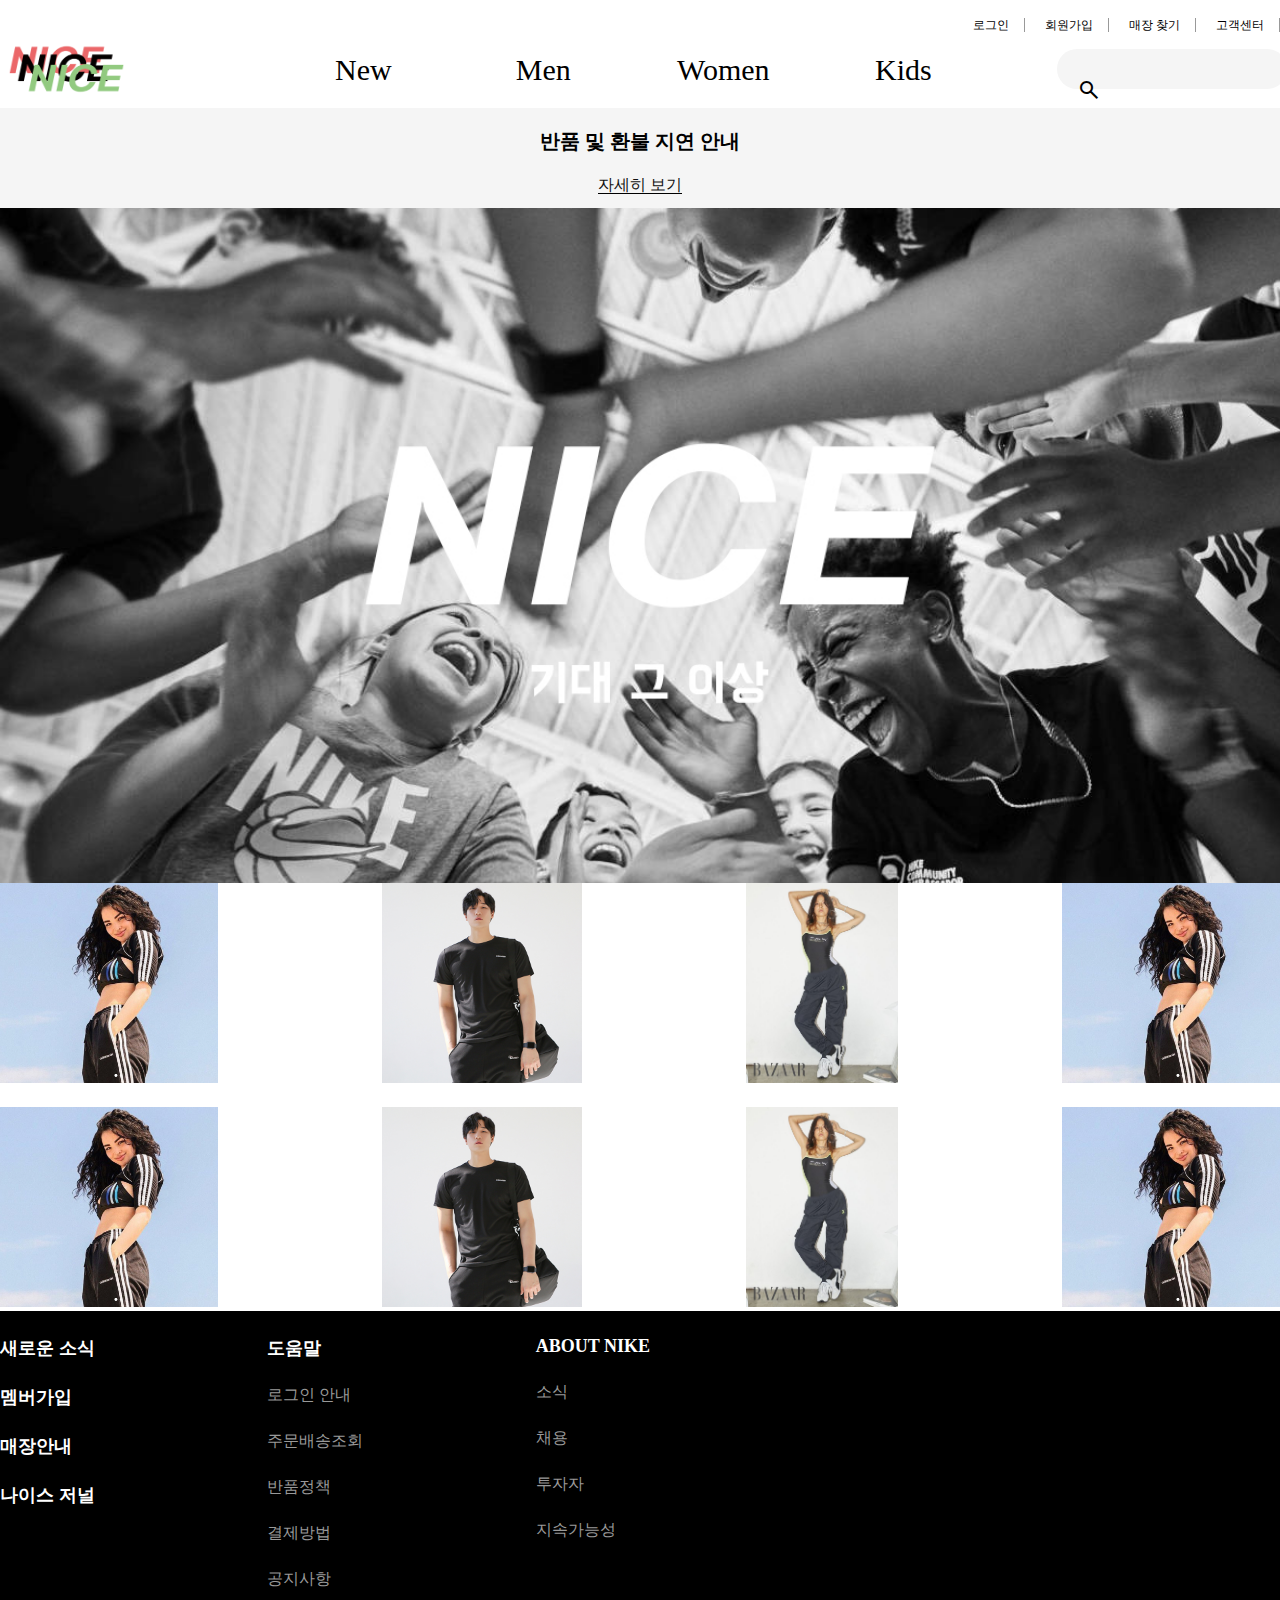
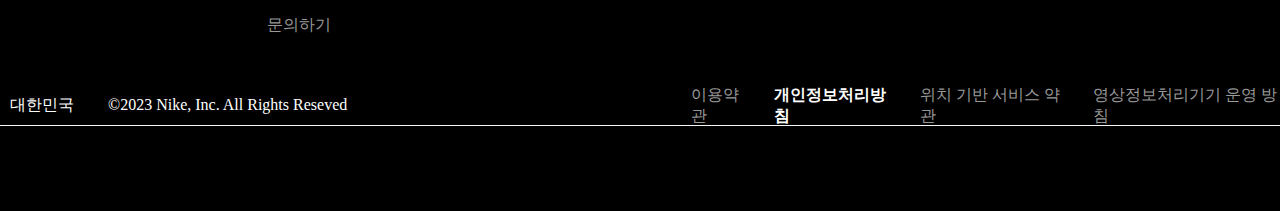
<file: index.html>
<!DOCTYPE html>
<html lang="en">
<head>
    <meta charset="UTF-8">
    <meta http-equiv="X-UA-Compatible" content="IE=edge">
    <meta name="viewport" content="width=device-width, initial-scale=1.0">
    <link rel="preconnect" href="https://fonts.googleapis.com">
    <link rel="preconnect" href="https://fonts.gstatic.com" crossorigin>
    <link href="https://fonts.googleapis.com/css2?family=Do+Hyeon&display=swap" rel="stylesheet">
    <link rel="stylesheet" href="https://fonts.googleapis.com/css2?family=Material+Symbols+Outlined:opsz,wght,FILL,GRAD@20..48,100..700,0..1,-50..200" />
    <link rel="stylesheet" href="https://cdnjs.cloudflare.com/ajax/libs/font-awesome/6.3.0/css/all.min.css" integrity="sha512-SzlrxWUlpfuzQ+pcUCosxcglQRNAq/DZjVsC0lE40xsADsfeQoEypE+enwcOiGjk/bSuGGKHEyjSoQ1zVisanQ==" crossorigin="anonymous" referrerpolicy="no-referrer" />
    <link rel="stylesheet" href="css/style.css">


    <script src="https://code.jquery.com/jquery-1.12.4.js"></script>
    <script src="js/work.js"></script>
    <title>Document</title>
</head>
<body>
    <header>
        <div class = "container container-flex d-flex justify-content-between">
            <a href = # class="logo">
                <i class="fa-solid fa-medal"></i>
            </a>
            <ul class = "top-main d-flex list-style-none">
                <li>
                    <a href="#" class = "login">로그인</a>
                </li>
                <li>
                    <a href="join.html" class = "comein">회원가입</a>
                </li>
                <li>
                    <a href="#" class = "find">매장 찾기</a>
                </li>
                <li>
                    <a href="#" class = "qna">고객센터</a>
                </li>
            </ul>
        </div>
            <!-- /header top -->
            <!-- headeer main -->
            <div class="main-header container container-flex ">
                <a href="#" class="main-logo">
                    <img src="images/nice_logo.png" alt="mainlogo">
                </a>
            <div class="main-menu">
                <ul class = "gnb">
                    <li>
                        <a href="#" class = "menu">New</a>
                        <ul class="lnb">
                            <li><a href="#">신상품 전체보기</a></li>
                            <li><a href="#">Special Event</a></li>
                            <li><a href="#">나이스 덩크 & 에어포스</a></li>
                            <li><a href="#">나이스 코르테즈</a></li>
                            <li><a href="#">nice</a></li>
                        </ul>
                    </li>
                    <li>
                        <a href="#" class = "menu">Men</a>
                        <ul class="lnb">
                            <li><a href="#">남성 신상품</a></li>
                            <li><a href="#">신발</a></li>
                            <li><a href="#">의류</a></li>
                            <li><a href="#">용품</a></li>
                            <li><a href="#">전체보기</a></li>
                        </ul>
                    </li>
                    <li>
                        <a href="#" class = "menu">Women</a>
                        <ul class="lnb">
                            <li><a href="#">여성 신상품</a></li>
                            <li><a href="#">신발</a></li>
                            <li><a href="#">의류</a></li>
                            <li><a href="#">용품</a></li>
                            <li><a href="#">전체보기</a></li>
                        </ul>
                    </li>
                    <li>
                        <a href="#" class = "menu">Kids</a>
                        <ul class="lnb">
                            <li><a href="#">남성 신상품</a></li>
                            <li><a href="#">신발</a></li>
                            <li><a href="#">의류</a></li>
                            <li><a href="#">용품</a></li>
                            <li><a href="#">전체보기</a></li>
                        </ul>
                    </li>
                </ul> 
            </div>
            <!-- search -->
            <section class="container">
                <div class="header-section">
                    <a href="#" class="logo">
                        <form class="search-form">
                            <label class="search">
                                <input type="surch" class="search">
                                <button class="btn-search">
                                    <span class="material-symbols-outlined">
                                        search
                                        </span>
                                </button>
                            </label>
                        </form>
                    </a>
                </div>
            </section>
            </div> 
    </header>
            <!-- /headeer main -->
    <div class="main">
        <div class="return">
            <div class="return-text">
                <p>반품 및 환불 지연 안내</p>
                <span>자세히 보기</span>
            </div> 
        </div>
  <div class="row">
    <!--slide-->
    <div class="hero">
        <div class="slidein">
            <img src="./images/slide1.jpeg" alt="01">
            <img src="./images/slide2.jpeg" alt="02">
            <img src="./images/slide3.jpeg" alt="03">
            <img src="./images/slide4.jpeg" alt="04">
        </div>
    </div>
    <div class="container">
    <div class="img-area">
        <a href="#"><img src="./images/img1.png" alt="01"></a>
        <a href="#"><img src="./images/img2.jpeg" alt="02"></a>
        <a href="#"><img src="./images/img3.jpeg" alt="03"></a>
        <a href="#"><img src="./images/img1.png" alt="01"></a>
    </div>
</div>
    <div class="container">
    <div class="img-area">
        <a href="#"><img src="./images/img1.png" alt="01"></a>
        <a href="#"><img src="./images/img2.jpeg" alt="02"></a>
        <a href="#"><img src="./images/img3.jpeg" alt="03"></a>
        <a href="#"><img src="./images/img1.png" alt="01"></a>
    </div>
        </div>
    </div>
    
</div>
    <!--푸터-->
    <div class="cha-container">
        <div class="row">
        <footer>
           <!-- <div class="end">
               <h1>Team Project</h1>
               <p>이것은 Footer입니다!!!!</p>
               <p>Tel) 대충 아무 번호</p>
               <p>TEAM : 최누리, 정규진, 차명진, 조원홍</p>
           </div> -->
           <div class="footer">
            <div class="footer-left">
                <ul class="left-first">
                    <a href="#"><li>새로운 소식</li></a>
                    <a href="#"><li>멤버가입</li></a>
                    <a href="#"><li>매장안내</li></a>
                    <a href="#"><li>나이스 저널</li></a>
                </ul>
                <ul class="left-sec">
                    <a href="#"><li>도움말</li></a>
                    <a href="#"><li>로그인 안내</li></a>
                    <a href="#"><li>주문배송조회</li></a>
                    <a href="#"><li>반품정책</li></a>
                    <a href="#"><li>결제방법</li></a>
                    <a href="#"><li>공지사항</li></a>
                    <a href="#"><li>문의하기</li></a>
                </ul>
                <ul class="left-third">
                    <a href="#"><li>about nike</li></a>
                    <a href="#"><li>소식</li></a>
                    <a href="#"><li>채용</li></a>
                    <a href="#"><li>투자자</li></a>
                    <a href="#"><li>지속가능성</li></a>
                </ul>
            </div>
            <div class="footer-right">
                <a href="#"><i class="fa-brands fa-youtube"></i></a>
                <a href="#"><i class="fa-brands fa-facebook"></i></a>
                <a href="#"><i class="fa-brands fa-twitter"></i></a>
                <a href="#"><i class="fa-brands fa-instagram"></i></a>
            </div>
           </div>
           <div class="footer-sub">
            <div class="footer-sub-left">
                <a href="#"><i class="fa-solid fa-location-dot"></i>대한민국</a>
                <p>&copy;2023 Nike, Inc. All Rights Reseved</p>
            </div>
            <div class="footer-sub-right">
                <ul class="yakguan">
                    <a href="#"><li>이용약관</li></a>
                    <a href="#"><li>개인정보처리방침</li></a>
                    <a href="#"><li>위치 기반 서비스 약관</li></a>
                    <a href="#"><li>영상정보처리기기 운영 방침</li></a>
                </ul>
            </div>
           </div>
        </footer>
    </div>
        </div>
  
</body>
</html>
</file>
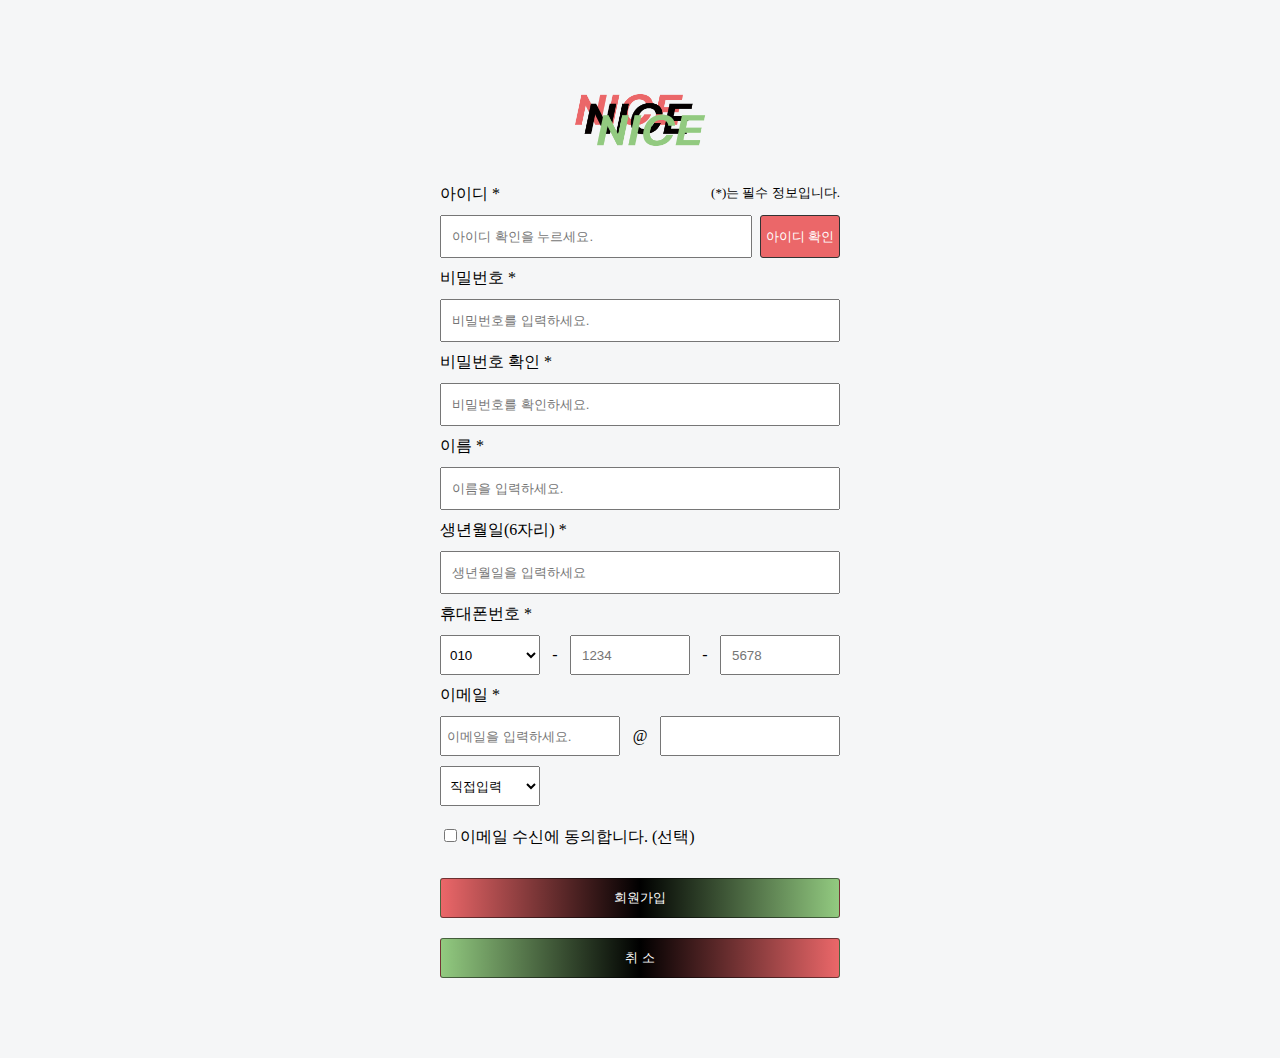
<file: join.html>
<!DOCTYPE html>
<html lang="ko">
<head>
    <meta charset="UTF-8">
    <meta http-equiv="X-UA-Compatible" content="IE=edge">
    <meta name="viewport" content="width=device-width, initial-scale=1.0">
    <title>회원가입</title>
    <link rel="stylesheet" href="css/join.css">
</head>
<body>

    <header>

    </header>
    
    <div class="container">

        <div class="alogo">
            <a href="index.html">   <!-- 로고 -->
                <img class="logo" src="images/nice_logo.png" alt="logo">
            </a>
        </div>
        
        

        <form action="form" name="joinform" id="joinform" method="post" onsubmit="return joinForm();">

            <ul class="listyle">
                <li class="useridlist">
                    <label>
                        <span class="requ">
                            아이디
                        </span>
                        <input type="text" id="userid" name="userid" placeholder="아이디 확인을 누르세요." readonly>
                    </label>
                    <input type="button" id="idsearch" name="idsearch" value="아이디 확인" onclick="changeColor(this)">  <!-- 나중에 jsp로 id 확인 추가, 우선은 누르면 색상 바뀌는거로 만듬 -->
                </li>
                <li>
                    <label>
                        <span class="requ">비밀번호</span>
                        <input type="password" id="userpass" name="userpass" placeholder="비밀번호를 입력하세요.">
                        <span class="uncorrect">비밀번호를 입력하세요.</span>
                    </label>
                </li>
                <li>
                    <label>
                        <span class="requ">비밀번호 확인</span>
                        <input type="password" id="userpass2" name="userpass2" placeholder="비밀번호를 확인하세요.">
                        <span class="uncorrect">비밀번호를 확인하세요.</span>
                    </label>
                </li>
                <li>
                    <label>
                        <span class="requ">이름</span>
                        <input type="text" id="username" name="username" placeholder="이름을 입력하세요.">
                        <span class="uncorrect">이름을 입력하세요.</span>
                    </label>
                </li>
                <li>
                    <label>
                        <span class="requ">생년월일(6자리)</span>
                        <input type="text" id="userbirth" name="userbirth" maxlength="6" oninput="this.value = this.value.replace(/[^0-9.]/g,'');" placeholder="생년월일을 입력하세요">
                        <span class="uncorrect">생년월일을 입력하세요.</span>
                    </label>
                </li>
                <li>
                    <span class="requ">휴대폰번호</span>
                    <div class="jcenter">

                        <select id="number" name="number">
                            <option value="010" selected>010</option>
                            <option value="031">031</option>
                            <option value="02">02</option>
                            <option value="032">032</option>
                        </select>
                        -
                        <input type="text" id="firstnum" name="firstnum" maxlength="4" oninput="this.value = this.value.replace(/[^0-9.]/g,'');" placeholder="1234" class="tel">
                        -
                        <input type="text" id="secondnum" name="secondnum" maxlength="4" oninput="this.value = this.value.replace(/[^0-9.]/g,'');" placeholder="5678" class="tel">
                    </div>
                    <span class="uncorrect">휴대폰 번호를 입력하세요.</span>
                </li>
                <li>
                    <span class="requ">이메일</span>
                    <div class="jcenter">
                        <input type="text" id="email" name="email" class="email" placeholder="이메일을 입력하세요.">
                        @
                        <input type="text" id="email2" name="email2" class="email" value="">
                    </div>
                        <select id="email3" name="email3">
                            <option value="">직접입력</option>
                            <option value="naver.com">naver.com</option>
                            <option value="daum.net">daum.net</option>
                            <option value="google.com">google.com</option>
                            <option value="nate.com">nate.com</option>
                            <option value="hanmail.net">hanmail.net</option>
                        </select>
                    <span class="uncorrect">이메일을 입력하세요.</span>
                </li>
            </ul>

            <label class="emailok">
                <input type="checkbox" id="emailok" name="emailok">이메일 수신에 동의합니다. (선택)
            </label>
            <div class="btn-box">
                <button type="submit" class="myButton">
                    회원가입
                </button>
                <button type="reset" class="myButton2">
                    취 소
                </button>
            </div>
        </form>
        

        

    </div>

    <footer>

    </footer>
    
    <script src="js/jquery-1.12.4.min.js"></script>
    <script src="js/join.js"></script>
    
</body>
</html>
</file>
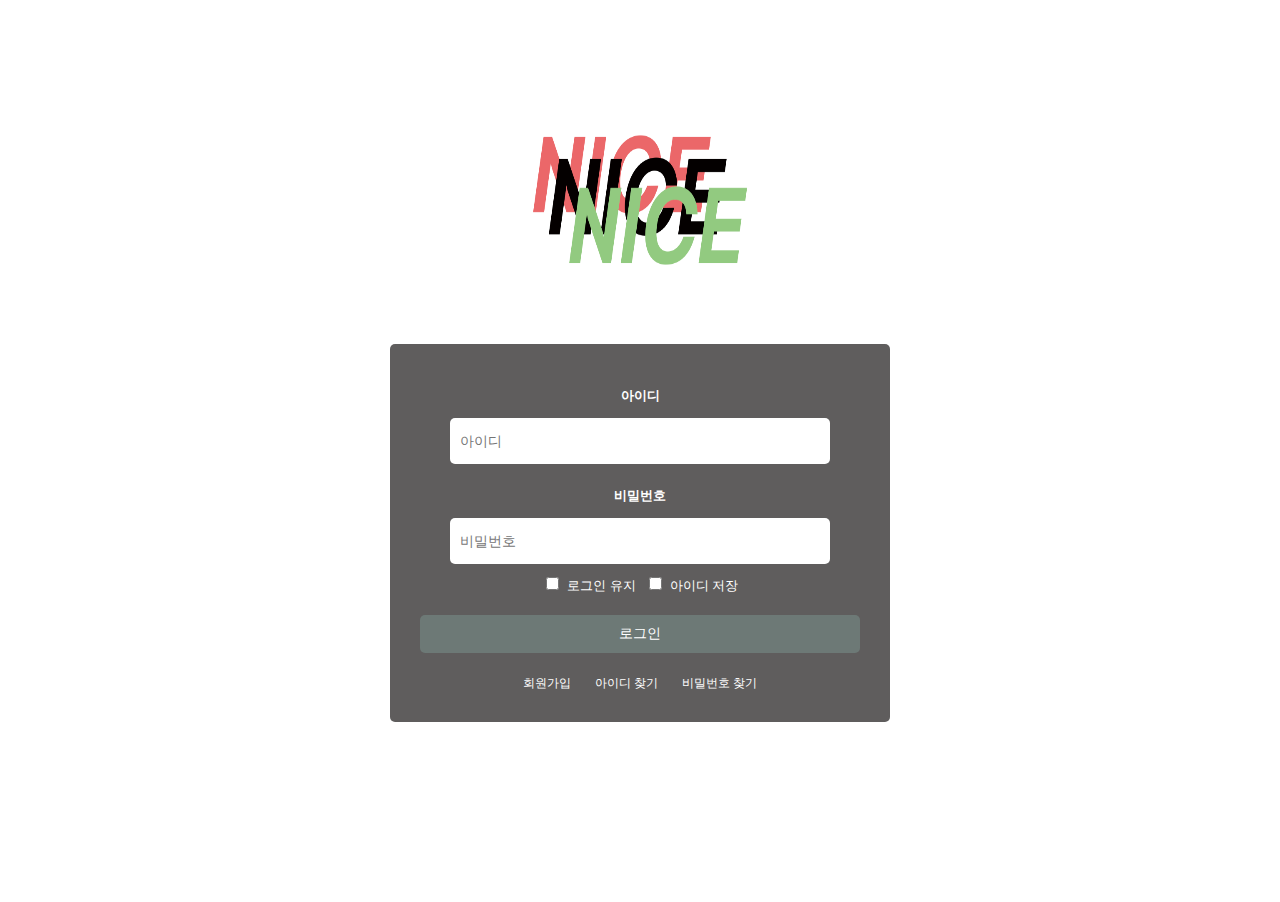
<file: login.html>
<!DOCTYPE html>
<html lang="ko">
<head>
    <meta charset="UTF-8">
    <meta http-equiv="X-UA-Compatible" content="IE=edge">
    <meta name="viewport" content="width=device-width, initial-scale=1.0">
    <title>Document</title>
    <link rel="stylesheet" href="css/loginstyle.css">
</head>
<body>
    <div class="login_container">
        <div class="logo"> 
            <a href="index.html">
                <img src="images/nice_logo.png" alt="logo">
            </a>
        </div>
        <div class="login-form">
            <form name="login"> 
                <div class="login-id">
                    <h3>아이디</h3>
                    <label><input type="text" name="userid" id="userid" class="text-field" placeholder="아이디"></label>
                </div>
                <div class="login-pw">
                    <h3>비밀번호</h3>
                    <label><input type="password" name="userpw" id="userpw" class="text-field" placeholder="비밀번호"></label>
                </div>
                <div class="login-etc">
                    <label><input type="checkbox" id="login-keep"><span>로그인 유지</span></label>
                    <label><input type="checkbox" id="id-save"><span>아이디 저장</span></label>
                </div>
                <div class="login-btn">
                    <input type="submit" value="로그인" class="submit-btn">
                </div>
            </form>
            <div class="links">
                <a href="join.html">회원가입</a>
                <a href="#">아이디 찾기</a>
                <a href="#">비밀번호 찾기</a>
            </div>
        </div>
    </div>
</body>
</html>
</file>
<file: css/style.css>
*{box-sizing: border-box;}
body{
    margin: 0;
}

.container{
    max-width: 1300px;
    margin-left: auto;
    margin-right: auto;

}

.container-flex {
    display: flex;
}
.row{
    margin-left: -15px;
    margin-right: -15px;
}
.d-flex{
    display: flex;
}
.justify-content-between{
    justify-content: space-between;
}
.list-style-none{
    margin: 0;
    padding: 0;
    list-style: none;
}
.text-decoration{
    text-decoration: none;
}
.aligh-item-center{
    align-items: center;
}
.text-center{
    text-align: center;
}
.bold{
    font-weight: bold;
}

/* ******header******** */
header{
    padding-top: 15px;
}
.fa-medal{
    font-size: 24px;
    color: #000;
}
.fa-medal:hover{
    color: #999;
}
.top-main a{
    color: #000;
    text-decoration: none;
    font-size : 12px;
    border-right: 1px solid #999;
    padding-right: 15px;
    margin-left: 20px;
}
.top-main a:hover{
    color: #999;
}
/*******header-main*******/

.main-logo img{ 
    height: 70px;
}
.main-menu{
    position: relative;
    
}
.gnb{
    width: 100%;
    left: 500px;
    margin: 0 auto;
    padding-top: 19px;
    list-style: none;
    text-align: center;
    justify-content: center;
    display: flex;
    position: absolute;
    padding-left: 0;
    z-index: 5;
}

.gnb>.menu {
    position: relative;
    left: 50%;
    padding-top: 17px;
}
.gnb>li>a{
    display: block;
    width: 180px;
    text-align: center;
}
.gnb>li>a{
    color: #000;
    text-decoration: none;
    font-size: 30px;
    border-radius: none;

}
.gnb a:hover{
    color: #999;
}
.lnb{
    list-style: none;
    background-color: #fff;
    position: absolute;
    width: auto;
    margin: 0;
    padding: 0;
    text-align: center;
    z-index: 5;
    padding-top: 20px;
    /* border: 1px solid #333; */
    display: none;
    
}
.lnb>li{
    margin: 0;
    padding: 0;
}
.lnb>li>a{
    height: 40px;
    color: #777;
    display: block;
    width: 180px;
    font-size: 19px;
    text-decoration: none;
}
.lnb>li>a:hover{
    color: #000;
}
.header-section{
    position: absolute;
}

.search-form{
    position: relative;
    left: 350px;
    background: #f5f5f5;
    border-radius: 20px;
    width: 230px;
    height: 40px;
    margin-top: 15px
}
.search, .btn-search{
    outline: none;
    border: none;
    background: transparent;
    font-size: 16px;
}
.btn-search{
    padding: 0;
}
.btn-search span{
    cursor: pointer;
}
.material-symbols-outlined{
    padding-top: 9px;
    margin-left: 20px;
}
/**********return***********/
.main{
    width: 100%;
    height: 100%;
    margin: 0;
}
.return{

    width: 100%;
    height: auto;
    background-color: #f5f5f5;
}
.return-text{
    text-align: center;
    display: block;
    height: 100px;
}
.return-text p{
    padding-top: 20px;
    font-weight: bold;
    font-size: 20px;
    margin-top :0px;
}
.return-text span{
    cursor: pointer;
    color: #111;
    border-bottom: 1px solid #000;
}

/**************명진 css ************/
.cha-container{
    width: 100%;

}
.row{
    padding-left: 15px;
    padding-right: 15px;
}
.hero{
    margin: auto;
    width: 1300px;
    height: 675px;
    position: relative;
    overflow: hidden;
}
.slidein{
    width: 5200px;
    position: absolute;
    top: 0;
    left: 0;
    overflow: hidden;
}
.slidein>img{
    width: 1300px;
    float: left;

}
.img-area{
    margin-bottom: 20px;
    width: 100%;
    display: flex;
    justify-content: space-between;
}
.img-area img{
    width: 100%;
    height: 200px;
}
footer{
    margin-top: -20px;
    background: #000;
    width: 100%;
}
/* .end{
    color: #000;
    text-align: center;
    font-weight: 500;
    padding: 8px;
} */

/********footer*********/
footer{
    height: 500px;
}
.footer{
    width: 1300px;
    margin: 0 auto;
    display: flex;
    justify-content: space-between;
}
.footer-left{
    display: flex;
    justify-content: space-between;
    width: 50%;
}
ul.left-first{
    list-style-type: none;
    margin: 0;
    padding: 0;
    color: #fff;
    font-weight: bold;
}
ul.left-first li{
    margin-top: 15px;
    padding-top: 10px;
}
ul.left-first a{
    color: #fff;
    text-decoration: none;
    font-size: 18px;
}
ul.left-sec{
    list-style-type: none;
    margin: 0;
    padding: 0;
}
ul.left-sec li{
    margin-top: 15px;
    padding-top: 10px;
}
ul.left-sec a{
    color: #999;
    text-decoration: none;
}
ul.left-sec a:first-child{
    color: #fff;
    font-weight: bold;
    font-size: 18px;
}
ul.left-sec a:hover{
    color: #fff;
    font-weight: bold;
}
ul.left-third{
    list-style-type: none;
    margin: 0;
    padding: 0;
}
ul.left-third li{
    margin-top: 15px;
    padding-top: 10px;
}
ul.left-third a{
    color: #999;
    text-decoration: none;
}
ul.left-third a:first-child{
    color: #fff;
    font-weight: bold;
    font-size: 18px;
    text-transform: uppercase;
}
ul.left-third a:hover{
    color: #fff;
    font-weight: bold;
}
.footer-right{
    width: 50%;
}
.fa-brands{
    font-size: 30px;
    margin-left: 15px;
    margin-top: 20px;
    float: right;
    color: #999;
}
.fa-brands:hover{
    color: #f5f5f5;
}

.footer-sub{
    width: 1300px;
    height: 40px;
    margin: 0 auto;
    margin-top: 50px;
    display: flex;
    justify-content: space-between;
    align-items: center;
    border-bottom: 1px solid #f5f5f5;
}
.footer-sub-left{
    width: 50%;
}
.footer-sub-left a{
    text-decoration: none;
    color: #fff;
}
.footer-sub-left i{
    color: #fff;
    margin-right: 10px;
}
.footer-sub-left p{
    color: #fff;
    display: inline;
    margin-left: 30px;
}
ul.yakguan{
    display: flex;
    list-style-type: none;
}
ul.yakguan a{
    text-decoration: none;
    color: #999;
}
ul.yakguan a:nth-child(2){
    color: #fff;
    font-weight: bold;
}
ul.yakguan li{
    padding: 0 10px;
    padding-bottom: 10p;
}
</file>
<file: css/join.css>
*
{
    box-sizing: border-box;
}

body
{
    background-color: #f5f6f7;
}

.container
{
    max-width: 400px;
    display: block;
    margin: 80px auto;
}

.alogo
{
    display: flex;
    justify-content: center;
}

.logo
{
    height: 80px;
}

.listyle
{
    width: 100%;
    list-style: none;
    padding: 0;
    margin: 0;
    position: relative;
}

.listyle:first-child
{
    margin-top: 10px;
}

/* .container ul li
{    
    border-top: 1px solid#a6c2e8;
} */

.container ul span.requ
{
    display: block;
    width: 100%;
    text-align: left;
    margin-top: 10px;
    margin-bottom: 10px;
    /* background-color: #d2e0f3; */
}

.container ul span.requ::after
{
    content: ' *';
}

.listyle::after
{
    content: '(*)는 필수 정보입니다.';
    position: absolute;
    top: 10px;
    right: 0;
    font-size: 13px;
}

.emailok
{
    display: inline-block;
    margin-top: 20px;
    margin-bottom: 10px;
}

a
{
    text-decoration: none;
    color: black;
}

input
{
    outline: none;
}

.uncorrect
{
    font-size: 13px;
    color: #EB6769;
    margin-top: 10px;
    display: none;
}

li input:not(.tel , .email)
{
    min-width: 100%;
    height: 43px;
    padding-left: 10px;
}

.useridlist
{
    display: flex;
    width: 100%;
    justify-content: space-between;
    align-items: end;
}

.useridlist label
{
    min-width: 78%;
}

#idsearch
{
    min-width: 20%;
    padding: 0;
    background-color: #EB6769; /* 확인 완료 시 색상 92CA80 */
    color: #fff;
    border: 1px solid #333;
    border-radius: 3px;
    cursor: pointer;
}

.jcenter
{
    display: flex;
    justify-content: space-between;
    align-items: center;
}

.tel
{
    max-width: 30%;
    height: 40px;
    padding-left: 10px;
}

.email
{
    max-width: 45%;
    height: 40px;
    padding-left: 5px;
}

li select
{
    width: 100px;
    height: 40px;
    padding-left: 5px;
}

#email3
{
    margin-top: 10px;
}

.btn-box>button
{
    display: block;
    width: 100%;
    height: 40px;
    margin-top: 20px;
    background: linear-gradient(to right, #EB6769, black, #92CA80);
    border: 1px solid rgba(0,0,0,0.5);
    border-radius: 3px;
    cursor: pointer;
    color: #fff;
}

.myButton2
{
    background: linear-gradient(to left, #EB6769, black, #92CA80) !important;
}
</file>
<file: css/loginstyle.css>
*{box-sizing: border-box;}
body {
    margin: 0;
}
.login_container{
    max-width:1300px;
    margin-left:auto;
    margin-right:auto;
}
.logo{
    padding-top: 100px;
    text-align: center;
}
.logo img{
    width:250px;
    height: 200px
}
.login-form {
    width: 500px;
    background-color: #5f5d5d;
    text-align: center;
    margin-left: auto;
    margin-right: auto;
    margin-top: 40px;
    margin-bottom: 180px;
    border-radius: 5px;
    padding: 30px;
}
.text-field{
    font-size: 14px;
    width: 380px;
    border: none;
    border-radius: 5px;
    padding: 15px 10px;
    margin-bottom: 10px;
}
.login-id h3{
    font-size: 13px;
    color: white;
}
.login-pw h3 {
    font-size: 13px;
    color: white;
}
.login-etc{
    margin-bottom: 20px;
    margin-left: 5px;
}
  
.login-etc span{
    font-size: 13px;
    color: white;
    margin-left: 5px;
    margin-right: 5px;
}
  
.submit-btn{
    font-size: 14px;
    background-color: #6d7976;
    color: white;
    width: 100%;
    border-radius: 5px;
    padding: 10px;
    border: none;
}
.links {
    margin-top: 20px;
    text-align: center;
}
.links a{
    text-decoration: none;
    font-size: 12px;
    color: white;
    margin-left: 10px;
    margin-right: 10px;
}
</file>
